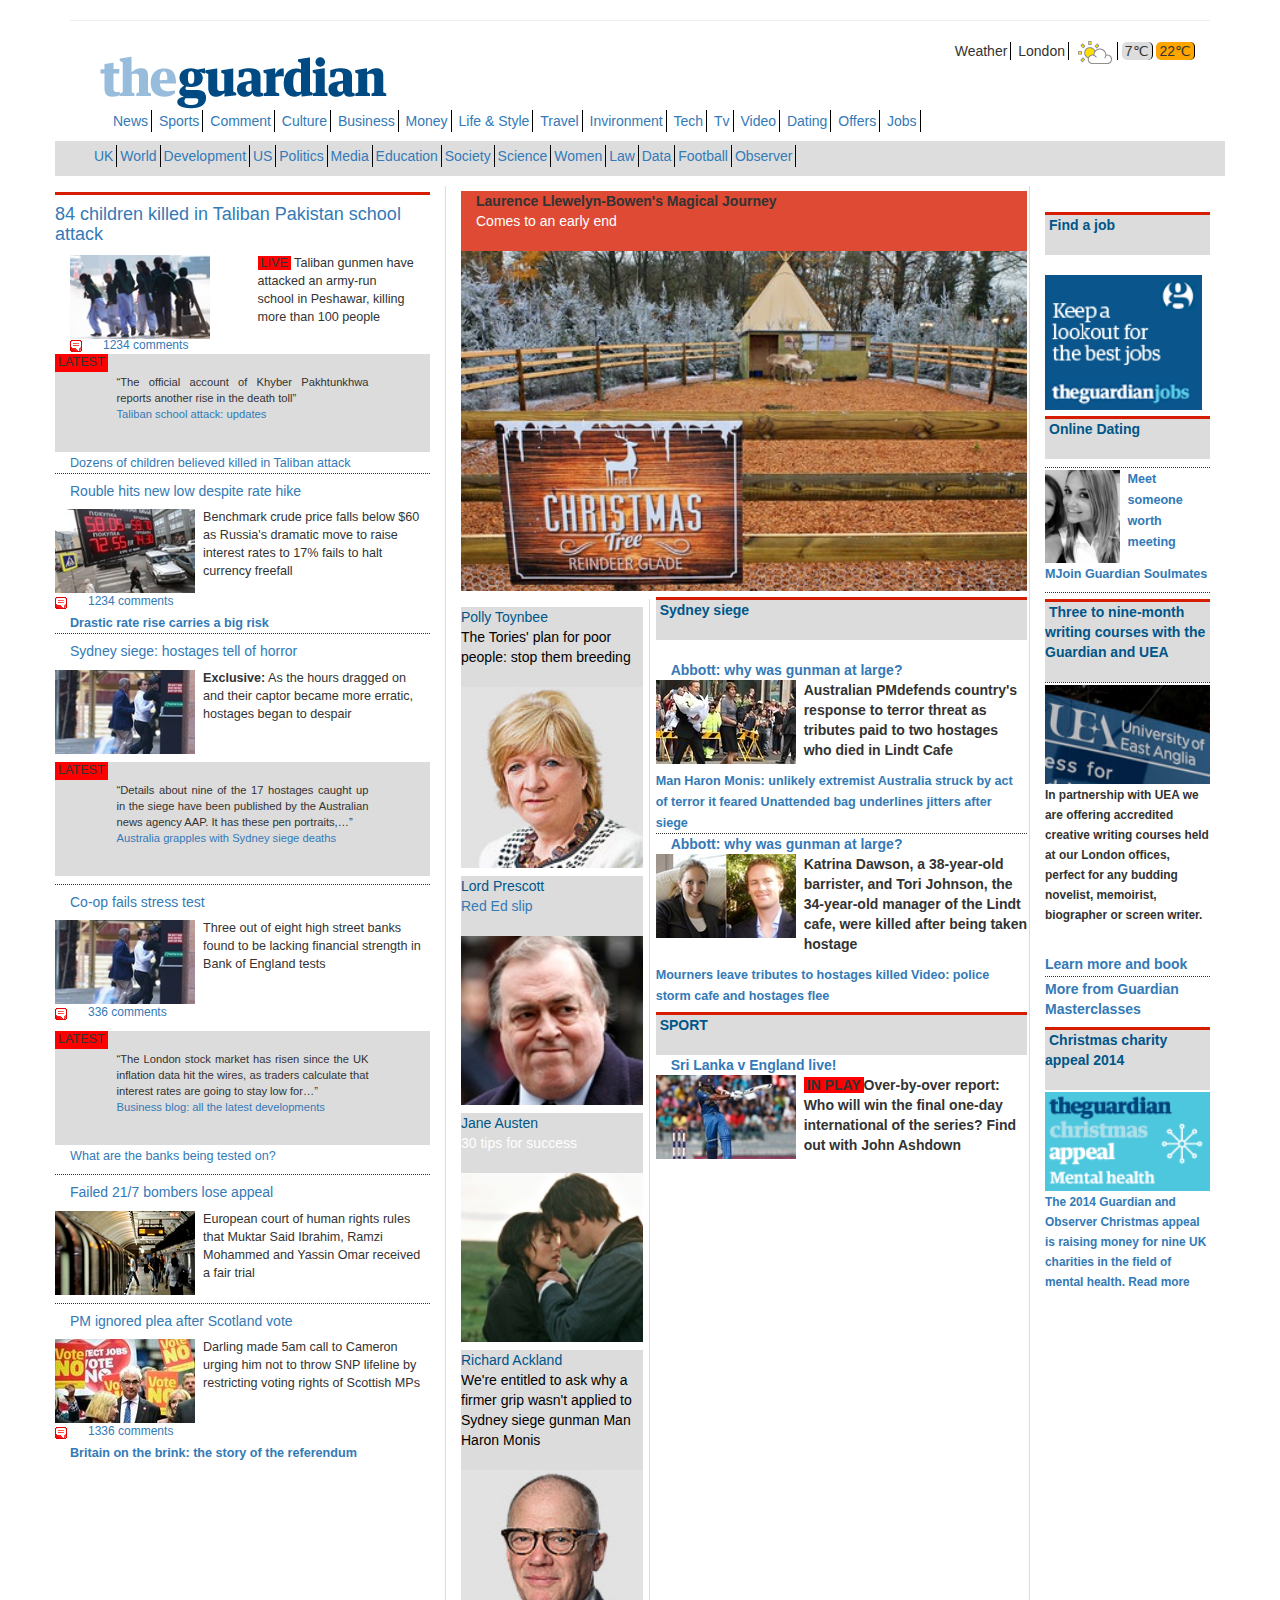
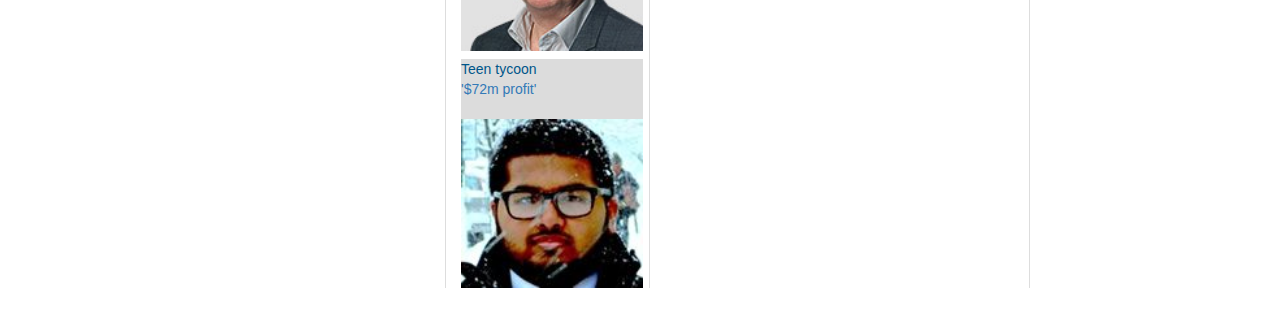
<file: index.html>
<!DOCTYPE html>
<html>
<head>
	<title>Module Zero</title>
	<link rel="stylesheet" type="text/css" href="./css/bootstrap.css">
	<link rel="stylesheet" type="text/css" href="./css/style.css">
</head>
<body>
<script type="text/javascript" src="./js/jquery-2.1.1.min.js"></script>
<script type="text/javascript" src="./js/bootstrap.js"></script>


<div class="container">
<hr>
<div class="navbar-header col-lg-12 col-md-12 row" style="margin-bottom: 20px;">
                <a class="navbar-brand" href="#">
                    <img src="./images/titlepiece.gif"  alt="Home">
                </a>
                <div class="pull-right"> 
                <ul class="weather-inline">
                	<li>Weather</li>
                	<li>London</li>
                	<li><img src="./images/06.gif"></li>
                	<li id="low-temprature"><span></span>7&#8451</sapn></li>
                	<li id="high-temprature"><sapn>22&#8451</span></li>
                </ul>
                </div>
</div>
	
	<ul class="menu-inline" id="menu1">
		<li><a href="#">News</a></li>
		<li><a href="#">Sports</a></li>
		<li><a href="#">Comment</a></li>
		<li><a href="#">Culture</a></li>
		<li><a href="#">Business</a></li>
		<li><a href="#">Money</a></li>
		<li><a href="#">Life & Style</a></li>
		<li><a href="#">Travel</a></li>
		<li><a href="#">Invironment</a></li>
		<li><a href="#">Tech</a></li>
		<li><a href="#">Tv</a></li>
		<li><a href="#">Video</a></li>
		<li><a href="#">Dating</a></li>
		<li><a href="#">Offers</a></li>
		<li><a href="#">Jobs</a></li>
	</ul>
	<div class="grey-b row" style="margin-bottom : 10px;" >
		<ul class="menu-inline grey" id="menu2">
			<li><a href="#">UK</a></li>
			<li><a href="#">World</a></li>
			<li><a href="#">Development</a></li>
			<li><a href="#">US</a></li>
			<li><a href="#">Politics</a></li>
			<li><a href="#">Media</a></li>
			<li><a href="#">Education</a></li>
			<li><a href="#">Society</a></li>
			<li><a href="#">Science</a></li>
			<li><a href="#">Women</a></li>
			<li><a href="#">Law</a></li>
			<li><a href="#">Data</a></li>
			<li><a href="#">Football</a></li>
			<li><a href="#">Observer</a></li>
		</ul>
	</div>
	<div class="row content">
		<div class="col-md-4 .col-lg-4" style="padding-left: 0px;" >
			<div class="border-top-red" >
			<h4><a href="#">84 children killed in Taliban Pakistan school attack</a><h4>
			<div class="col-lg-6">
				<img src="./images/school_attack.jpeg" alt="Taliban Attack on School" />
				<a href="#" class="comment">1234 comments</a>
			</div>
			</div>
			<div class="col-lg-6">
				<p class="news"><span class="highlight">LIVE</span> Taliban gunmen have attacked an army-run school in Peshawar, killing more than 100 people</p>
			</div>
			<div class="col-lg-12 col-md-12 grey-div">
				<span class="news highlight pull-left" >LATEST</span></br>
				<div style="margin-left:8%; margin-right:8%;">
					<p class="quote"><q >The official account of Khyber Pakhtunkhwa reports another rise in the death toll</q><br>
					<a href="#">Taliban school attack: updates</a></p>
					
				</div>
			</div>
			<div class="col-lg-12 col-md-12">
				<a href="#" class="news">Dozens of children believed killed in Taliban attack</a>
			</div>

			<div class="col-lg-12 col-md-12 border-top-dotted">
				<h5><a href="#">Rouble hits new low despite rate hike</a></h5>
			</div>
			<div class="col-lg-12" >
				<div class="paragraphs">
				  <div class="row">
				    <div class="span4">
				      <img style="float:left; padding-right: 8px;" src="./images/6319001b-c7f7-4609-8ecf-4328b4f58aee-140x84.jpeg"/ >
				      
				      <p class="news">Benchmark crude price falls below $60 as Russia's dramatic move to raise interest rates to 17% fails to halt currency freefall</p>
				      
				    </div>
				    <a href="#" class="comment">1234 comments</a>
				  </div>
				  <b class="news"><a href="#">Drastic rate rise carries a big risk</a></b>
				</div>
			</div>


			<div class="col-lg-12 col-md-12 border-top-dotted">
				<h5><a href="#">Sydney siege: hostages tell of horror</a></h5>
			</div>
			<div class="col-lg-12" >
				<div class="paragraphs">
					<div class="row">
					    <div class="span4">
					      <img style="float:left; padding-right: 8px;" src="./images/6f4b6986-afc2-4230-8475-3b416ac067ba-140x84.jpeg"/ >
					      
					      <p class="news"><b>Exclusive:</b> As the hours dragged on and their captor became more erratic, hostages began to despair</p>
					      
					    </div>
					</div>
				</div>
			</div>

			<div class="col-lg-12 col-md-12 grey-div margin-top" >
				<span class="news highlight pull-left" >LATEST</span></br>
				<div style="margin-left:8%; margin-right:8%;">
					<p class="quote"><q >Details about nine of the 17 hostages caught up in the siege have been published by the Australian news agency AAP. It has these pen portraits,…</q><br>
					<a href="#">Australia grapples with Sydney siege deaths</a></p>
				</div>
			</div>


			<div class="col-lg-12 col-md-12 border-top-dotted margin-top">
				<h5><a href="#">Co-op fails stress test</a></h5>
			</div>
			<div class="col-lg-12" >
				<div class="paragraphs">
					<div class="row">
					    <div class="span4">
					      <img style="float:left; padding-right: 8px;" src="./images/6f4b6986-afc2-4230-8475-3b416ac067ba-140x84.jpeg"/ >
					      
					      <p class="news">Three out of eight high street banks found to be lacking financial strength in Bank of England tests</p>
					    </div>
					    <a href="#" class="comment">336 comments</a>
					</div>
				</div>
			</div>

			<div class="col-lg-12 col-md-12 grey-div margin-top" >
				<span class="news highlight pull-left" >LATEST</span></br>
				<div style="margin-left:8%; margin-right:8%;">
					<p class="quote"><q >The London stock market has risen since the UK inflation data hit the wires, as traders calculate that interest rates are going to stay low for…</q><br>
					<a href="#">Business blog: all the latest developments</a></p>
				</div>
			</div>
			<div class="col-lg-12 col-md-12">
				<a href="#" class="news">What are the banks being tested on?</a>
			</div>

			<div class="col-lg-12 col-md-12 border-top-dotted margin-top">
				<h5><a href="#">Failed 21/7 bombers lose appeal</a></h5>
			</div>
			<div class="col-lg-12" >
				<div class="paragraphs">
					<div class="row">
					    <div class="span4">
					      <img style="float:left; padding-right: 8px;" src="./images/Tube-drivers-strike-006.jpg"/ >
					      
					      <p class="news">European court of human rights rules that Muktar Said Ibrahim, Ramzi Mohammed and Yassin Omar received a fair trial</p>
					    </div>
					</div>
				</div>
			</div>


			<div class="col-lg-12 col-md-12 border-top-dotted margin-top">
				<h5><a href="#">PM ignored plea after Scotland vote</a></h5>
			</div>
			<div class="col-lg-12" >
				<div class="paragraphs">
					<div class="row">
					    <div class="span4">
					      <img style="float:left; padding-right: 8px;" src="./images/Alistair-Darling-006.jpg"/ >
					      
					      <p class="news">Darling made 5am call to Cameron urging him not to throw SNP lifeline by restricting voting rights of Scottish MPs
							</p>
					    </div>
					    <a href="#" class="comment">1336 comments</a>
					</div>
					<b class="news"><a href="#">Britain on the brink: the story of the referendum</a></b>
				</div>
			</div>




		</div>  

		<!-- col1
			/////////////////////////////////////////////////////////////////////////////

		-->




		<div class="col-md-6 .col-lg-6" style="border-left:1px solid #dddddd; border-right:1px solid #dddddd; padding-right: 2px;">


			<div class="col-lg-12 heading_banner">
				<p><b>Laurence Llewelyn-Bowen's Magical Journey </b><br>
					<span style="color:white;">Comes to an early end</span></p>
			</div>
			<img src="./images/The-reindeer-glade-at-Lau-011.jpg" alt="Taliban Attack on School"  width="100%" />

			<div class="col-lg-4 col-md-4 margin-top" style="padding:0; padding-right: 6px;border-right:1px solid #dddddd;">
				

				<div class="col-lg-12 col-md-12 grey-div img-div">
					<a href="#" class="blue">Polly Toynbee</a><br>
					<a href="#" class="black">The Tories' plan for poor people: stop them breeding</a>
					
				</div>
				<img src="./images/PollyToynbee.jpg" alt="" width="100%" />


				<div class="col-lg-12 col-md-12 grey-div img-div padding-left">
					<a href="#" class="blue">Lord Prescott</a><br>

					<span class="white"><a href="#">Red Ed slip</a></span>
					
				</div>
				<img src="./images/Lord-Prescott-002.jpg" alt="" width="100%" />


				<div class="col-lg-12 col-md-12 grey-div img-div padding-left">
					<a href="#" class="blue">Jane Austen</a><br>
					<a href="#" class="white"l>30 tips for success</a>
					
				</div>
				<img src="./images/Austen-quotes-006.jpg" alt="" width="100%" />

				<div class="col-lg-12 col-md-12 grey-div img-div padding-left">
					<a href="#" class="blue">Richard Ackland</a><br>
					<a href="#" class="black">We're entitled to ask why a firmer grip wasn't applied to Sydney siege gunman Man Haron Monis</a>
				</div>
				<img src="./images/Richard-Ackland.jpg" alt="" width="100%" />


				<div class="col-lg-12 col-md-12 grey-div img-div padding-left">
					<a href="#" class="blue">Teen tycoon</a><br>
					<span class="white"><a href="#">'$72m profit'</a></span>
					
				</div>
				<img src="./images/Mohammed-Islam-002.jpg" alt="" width="100%" />
			</div>




			<div class="col-lg-8 col-md-8" style="padding:0;padding-left: 6px;">
				

				<div class="border-top-red grey-div">
					<b style="margin-left:4px;"><a href="#" class="blue">Sydney siege</a><b>
				</div>
				<div class="col-lg-12" >
					<div class="paragraphs">
					<a href="#" >Abbott: why was gunman at large?</a>
					  <div class="row">
					    <div class="span4">
					      <img style="float:left; padding-right: 8px;" src="./images/Tony-Abbott-in-Sydney-006.jpg"/ >
					      
					      <p style="">Australian PMdefends country's response to terror threat as tributes paid to two hostages who died in Lindt Cafe</p>
					      
					    </div>
					    <a href="#" class="news">Man Haron Monis: unlikely extremist
							Australia struck by act of terror it feared
							Unattended bag underlines jitters after siege</a>
					  </div>
					</div>
				</div>

				<div class="col-lg-12 border-top-dotted" >
					<div class="paragraphs">
					<a href="#" >Abbott: why was gunman at large?</a>
					  <div class="row">
					    <div class="span4">
					      <img style="float:left; padding-right: 8px;" src="./images/dfd2a6ba-ca0e-452a-9c0c-adf3ec0c742e-140x84.jpeg"/ >
					      
					      <p style="">Katrina Dawson, a 38-year-old barrister, and Tori Johnson, the 34-year-old manager of the Lindt cafe, were killed after being taken hostage</p>
					    </div>
					    <a href="#" class="news">Mourners leave tributes to hostages killed
										Video: police storm cafe and hostages flee</a>
					  </div>
					</div>
				</div>



				<div class="col-lg-12 col-md-12 border-top-red grey-div">
					<b style="margin-left:4px;"><a href="#" class="blue">SPORT</a><b>
				</div>
				<div class="col-lg-12" >
					<div class="paragraphs">
					<a href="#" >Sri Lanka v England  live!</a>
					  <div class="row">
					    <div class="span4">
					      <img style="float:left; padding-right: 8px;" src="./images/645a3023-9c0e-4b64-b9db-40bf5882643f-140x84.jpeg"/ >
					      
					      <p style=""><span class="highlight">IN PLAY</span><b>Over-by-over report:</b> Who will win the final one-day international of the series? Find out with John Ashdown</p>
					      
					    </div>
					  </div>
					</div>
				</div>


				
			</div>
		</div>
		<!-- col2

		//////////////////////////////////////////////////////////////////////////
		-->


		<div class="col-md-2 .col-lg-2" style="">


			<div class="col-lg-12 col-md-12 border-top-red grey-div">
				<b style="margin-left:4px;"><a href="#" class="blue">Find a job</a><b>
			</div>
			<img style="float:left; padding-right: 8px;" src="./images/jobs.png" width="100%" / >
			

			<div class="col-lg-12 col-md-12 border-top-red grey-div">
				<b style="margin-left:4px;"><a href="#" class="blue">Online Dating</a><b>
			</div>
			<div class="col-lg-12 border-top-dotted margin-top"  >
				<div class="paragraphs">
				  <div class="row">
				    <div class="span4">
				      <img style="float:left; padding-right: 8px; padding-top:2px;" src="./images/largest.jpg" width="50%"/ >
				      
				      <a href="#" class="news">Meet someone worth meeting</a>
				    </div>
				    
				  </div>
				</div>
			</div>
			<hr class="dottedLine">
			<a href="#" class="news">MJoin Guardian Soulmates</a>
			<div class="col-lg-12 border-top-dotted margin-top"  >

			</div>


			<div class="col-lg-12 col-md-12 border-top-red grey-div">
				<b style="margin-left:4px;"><a href="#" class="blue">Three to nine-month writing courses with the Guardian and UEA</a><b>
			</div>


			<div class="col-lg-12 col-md-12 border-top-dotted" style="padding:2px 0px;">
				<img  src="./images/The-University-of-East-An-003.jpg" width="100%" / >
				<p><small>In partnership with UEA we are offering accredited creative writing courses held at our London offices, perfect for any budding novelist, memoirist, biographer or screen writer. </small></p>
				<br>
				<a href="#">Learn more and book</a>
			</div>


			<div class="col-lg-12 col-md-12 border-top-dotted" style="padding:2px 0px;">
				<a href="#">More from Guardian Masterclasses</a>
			</div>
			


			<div class="col-lg-12 col-md-12 border-top-red grey-div">
				<b style="margin-left:4px;"><a href="#" class="blue">Christmas charity appeal 2014</a><b>
			</div>
			<img style="float:left;margin-top: 2px; " src="./images/140x84v3.png" width="100%" / >	
			<small><a href="#">The 2014 Guardian and Observer Christmas appeal is raising money for nine UK charities in the field of mental health.<b> Read more</b></a></small>



		</div> <!-- col3-->
	</div>
	
</div>
<script type="text/javascript" src="./js/myScript.js"></script>
</body>
</html>
</file>
<file: css/style.css>
p{
			font-family: sans-serif;
		}
		a{
			text-indent: 17px;
			cursor: auto;
		}
		a.comment {
			background-image: url(../images/comment-icon12x12.gif);
			min-height: 15px;
			display: block;
			background-position: left center;
			padding: 0 0 2px 16px;
			margin-top: 0;
			clear: both;
			font-size: 12px;
			background-repeat: no-repeat;
		}
		.news{
			font-size: 0.9em;
		}
		.quote{
			padding-left: 10%;
			padding-right: 10%;
			font-size: 0.8em;
			text-align: justify;
			text-justify: inter-word;
		}
		.blue{
			color: #005689;
		}
		.padding-left{
			padding-left: 8px;
		}

		.margin-top{
			margin-top: 8px;
		}

		.black{
			color: #000000;
		}
		.white{
			color: #ffffff;	
		}

		.grey-b{
			background-color: #dddddd;
			padding-top: 5px;
		}
		.heading_banner{
			background-color: #de4a33;
			margin-top: 5px;
			padding-bottom: 10px;
		}
		.highlight{
			background-color: red;
			padding-left: 3px;
			padding-right: 3px;
		}
		.img-div{
			margin-top: 8px;
		}
		.no-margin{
			margin-left: 0px;
		}
		hr.dottedLine{
			border:#000 1px dotted;
			border-style: none none dotted;
		}
		.border-top-red{
			border-top: 3px solid #d61d00;
			margin-top: 6px;
		}
		.border-top-dotted{
			border-top-style: dotted;
			border-top-width: 1px;
		}
		#title_pre{
			font-family: georgia,serif;
			color: #ff0000;
		}
		#title_post{
			font-family: georgia,serif;
			font-weight: bold;
			color: #004880;
		}

		ul.menu-inline li{
			display: inline;
			padding: 3px 3px;
			border-right: 1px solid #000000;
		}
		ul.menu-inline li:last { border-right: 0px; }
		.grey-div{
			background-color: #dcdcdc;
			 padding:0;
			 padding-bottom: 20px;
		}
		.grey li{
			color:#00008f;
			padding: 3px 8px;
			margin-left: -4px;

		}
		ul.grey li:hover{
			background-color: #ff0000;
			cursor:pointer;
			
		}
		ul li:last{
			border-right: 0px;
		}
		ul.menu-inline ul.grey{
			-webkit-padding-start: 4px;
		}
		ul.persons li{
			width: 100%;
		}
		ul.weather-inline li{
			display: inline;
			padding: 1px 3px;
			border-right: 1px solid #000000;
		}
		#high-temprature{
			background-color: orange;
			border-radius: 5px;
		}

		#low-temprature{
			background-color: #dddddd;
			border-radius: 5px;
		}
</file>
